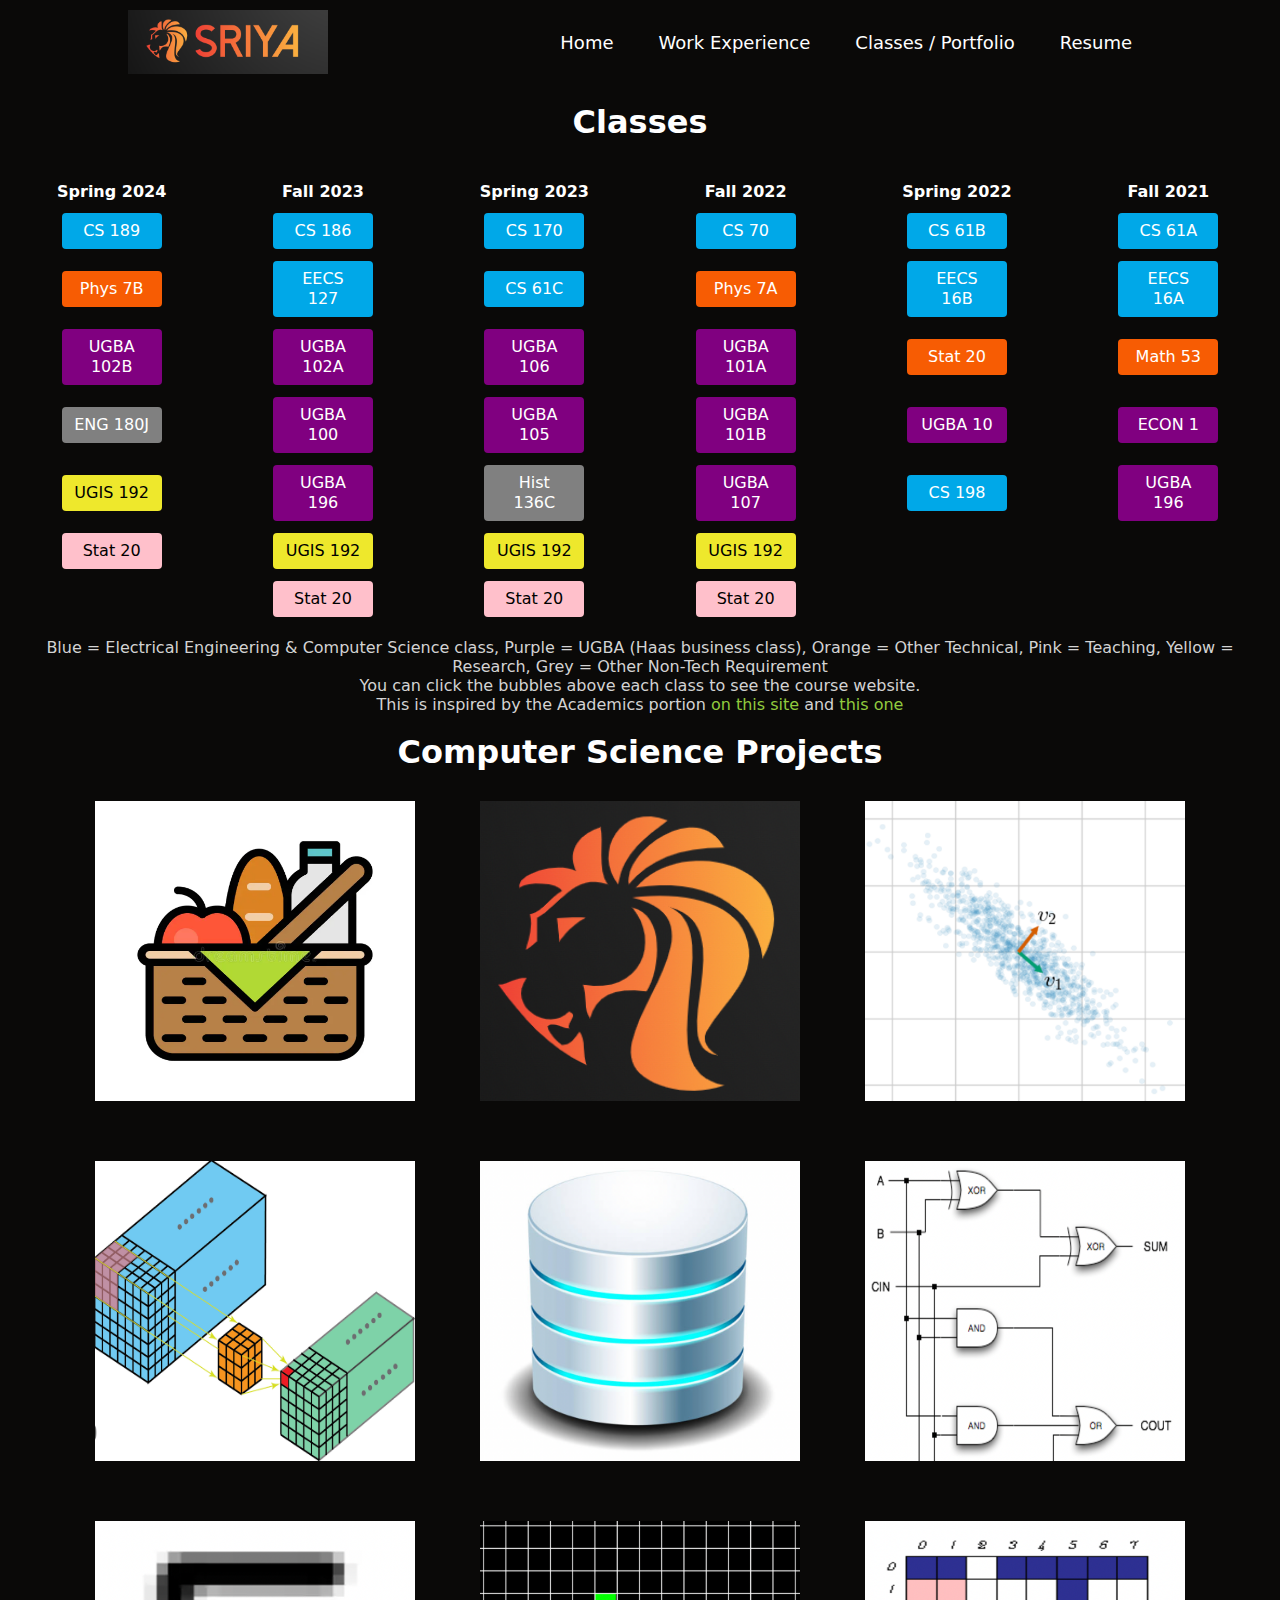
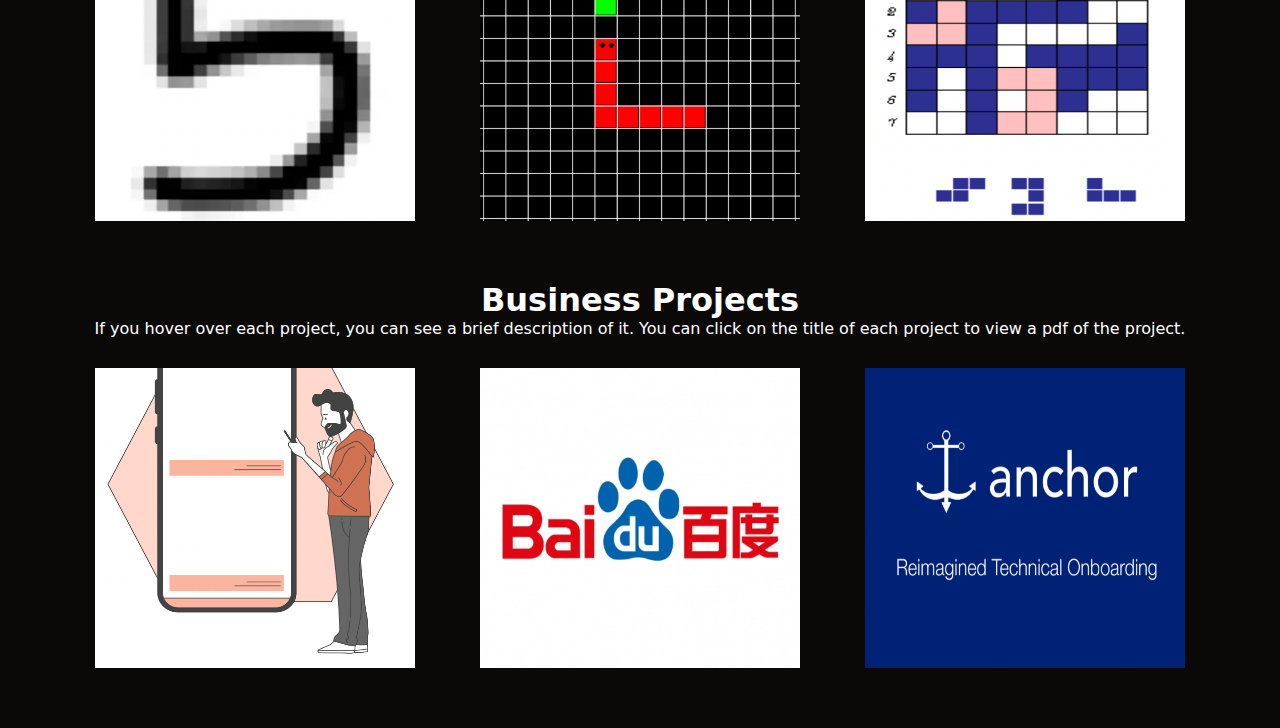
<file: classesport.html>
<!DOCTYPE html>
<html lang="en">
    <head>
        <meta charset="UTF-8">
        <meta http-equiv="X-UA-Compatible" content="IE=edge">
        <meta name="viewport" content="width=device-width, initial-scale=1.0">
        <title>Sriya Kappagantu - Work Experience</title>
        <link rel="icon" type="image/x-icon" href="images/justlion.png">
        <link rel="stylesheet" href="style.css">
    </head>
    <body>
        <div class="container">
            <nav> 
                <img src="images/logo2.png" alt="Sriya" class="logo">
                <ul>
                    <li> <a href="index.html">Home</a></li>
                    <li> <a href="workexperience.html">Work Experience</a></li>
                    <li> <a href="classesport.html">Classes / Portfolio</a></li>
                    <li> <a href="resume.html">Resume</a></li>
                </ul>
            </nav>
        </div>
        <div class="classes">
            <br />
            <h1> Classes </h1> <br />
            <br />
            <div class="table-holder">
                <table class="table">
                    <thead>

                        <th>Spring 2024</th>
                        <th>Fall 2023</th>
                        <th>Spring 2023</th>
                        <th>Fall 2022</th>
                        <th>Spring 2022</th>
                        <th>Fall 2021</th>
                        
                    </thead>
                    <tbody>
                        <tr>
                            <td>
                                <button type="button" class="btn btn-blue tooltip">CS 189
                                    <span class="tooltiptext">
                                    <a href="https://people.eecs.berkeley.edu/~jrs/189/">  Machine Learning  </a>
                                    </span>
                                </button>
                            </td>
                            <td>
                                <button type="button" class="btn btn-blue tooltip">CS 186
                                    <span class="tooltiptext">
                                    <a href="https://cs186berkeley.net/">Database Systems</a>
                                    </span>
                                </button>
                            </td>
                            <td>
                                <button type="button" class="btn btn-blue tooltip">CS 170
                                    <span class="tooltiptext">
                                    <a href="https://cs170.org/">Efficient Algorithms</a>
                                    </span>
                                </button>
                            </td>
                            <td>
                                <button type="button" class="btn btn-blue tooltip">CS 70
                                    <span class="tooltiptext">
                                    <a href="https://www.eecs70.org/">Discrete Math & Probability</a>
                                    </span>
                                </button>
                            </td>
                            <td>
                                <button type="button" class="btn btn-blue tooltip">CS 61B
                                    <span class="tooltiptext">
                                    <a href="https://fa23.datastructur.es/">Data Structures</a>
                                    </span>
                                </button>
                            </td>
                            <td>
                                <button type="button" class="btn btn-blue tooltip">CS 61A
                                    <span class="tooltiptext">
                                    <a href="https://cs61a.org/">Computer Programs</a>
                                    </span>
                                </button>
                            </td>
                        </tr>
                        <tr>
                            <td>
                                <button type="button" class="btn btn-orange tooltip">Phys 7B
                                    <span class="tooltiptext">
                                    <a href="https://classes.berkeley.edu/content/2023-fall-physics-7b-001-lec-001">Electricity & Magnetism</a>
                                    </span>
                                </button>
                            </td>
                            <td>
                                <button type="button" class="btn btn-blue tooltip">EECS 127
                                    <span class="tooltiptext">
                                    <a href="https://eecs127.github.io/">Optimization Models</a>
                                    </span>
                                </button>
                            </td>

                            <td>
                                <button type="button" class="btn btn-blue tooltip">CS 61C
                                    <span class="tooltiptext">
                                    <a href="https://cs61c.org/fa23/">Computer Architecture: C, RISK-V, Parallelism & Concurrency</a>
                                    </span>
                                </button>
                            </td>
                            <td>
                                <button type="button" class="btn btn-orange tooltip">Phys 7A
                                    <span class="tooltiptext">
                                    <a href="https://classes.berkeley.edu/content/2022-spring-physics-7a-002-lec-002">Mechanics & Waves</a>
                                    </span>
                                </button>
                            </td>
                            <td>
                                <button type="button" class="btn btn-blue tooltip">EECS 16B
                                    <span class="tooltiptext">
                                    <a href="https://www.eecs16b.org/">Devices & Systems 2: Transistors, Discretization, SVD, PCA Final Project: Voice Controlled Car</a>
                                    </span>
                                </button>
                            </td>
                            <td>
                                <button type="button" class="btn btn-blue tooltip">EECS 16A
                                    <span class="tooltiptext">
                                    <a href="https://eecs16a.org/">Devices & Systems 1: Imaging, Eigenvalues, Circuits, Capacitors, Resistor, Op-Amps Built Resistive/Capacitive Touchscreens</a>
                                    </span>
                                </button>
                            </td>
                        </tr>
                        <tr>
                            <td>
                                <button type="button" class="btn btn-purple tooltip">UGBA 102B
                                    <span class="tooltiptext">
                                    <a href="https://classes.berkeley.edu/content/ugba-102b">Accounting 2</a>
                                    </span>
                                </button>
                            </td>
                            <td>
                                <button type="button" class="btn btn-purple tooltip">UGBA 102A
                                    <span class="tooltiptext">
                                    <a href="https://classes.berkeley.edu/content/ugba-102a">Accounting 1</a>
                                    </span>
                                </button>
                            </td>
                            <td>
                                <button type="button" class="btn btn-purple tooltip">UGBA 106
                                    <span class="tooltiptext">
                                    <a href="https://classes.berkeley.edu/content/2022-spring-ugba-106-001-lec-001">Marketing</a>
                                    </span>
                                </button>
                            </td>
                            <td>
                                <button type="button" class="btn btn-purple tooltip">UGBA 101A
                                    <span class="tooltiptext">
                                    <a href="https://classes.berkeley.edu/content/2022-spring-ugba-101a-001-lec-001">Microeconomics</a>
                                    </span>
                                </button>
                            </td>
                            <td>
                                <button type="button" class="btn btn-orange tooltip">Stat 20
                                    <span class="tooltiptext">
                                    <a href="https://urapprojects.berkeley.edu/detail.php?id=20146-1">Probability & Statistics: Coding in R</a>
                                    </span>
                                </button>
                            </td>
                            <td>
                                <button type="button" class="btn btn-orange tooltip">Math 53
                                    <span class="tooltiptext">
                                    <a href="https://math.berkeley.edu/~pkoroteev/math53.html">Multivariable Calculus</a>
                                    </span>
                                </button>
                            </td>
                        </tr>
                        <tr>
                            <td>
                                <button type="button" class="btn btn-gray tooltip">ENG 180J
                                    <span class="tooltiptext">
                                    <a href="https://classes.berkeley.edu/content/english-180j">The Essay</a>
                                    </span>
                                </button>
                            </td>
                            <td>
                                <button type="button" class="btn btn-purple tooltip">UGBA 100
                                    <span class="tooltiptext">
                                    <a href="https://classes.berkeley.edu/content/2023-fall-ugba-100-001-lec-001">Business Communication</a>
                                    </span>
                                </button>
                            </td>
                            <td>
                                <button type="button" class="btn btn-purple tooltip">UGBA 105
                                    <span class="tooltiptext">
                                    <a href="https://classes.berkeley.edu/content/ugba-105">Leadership</a>
                                    </span>
                                </button>
                            </td>
                            <td>
                                <button type="button" class="btn btn-purple tooltip">UGBA 101B
                                    <span class="tooltiptext">
                                    <a href="https://classes.berkeley.edu/content/2023-summer-ugba-101b-001a-lec-001a">Macroeconomics</a>
                                    </span>
                                </button>
                            </td>
                            <td>
                                <button type="button" class="btn btn-purple tooltip">UGBA 10
                                    <span class="tooltiptext">
                                    <a href="https://classes.berkeley.edu/content/ugba-10">Principles of Business</a>
                                    </span>
                                </button>
                            </td>
                            <td>
                                <button type="button" class="btn btn-purple tooltip">ECON 1
                                    <span class="tooltiptext">
                                    <a href="https://classes.berkeley.edu/content/2021-fall-econ-1-001-lec-001">Introduction to Economics</a>
                                    </span>
                                </button>
                            </td>
                        </tr>
                        <tr>
                            <td>
                                <button type="button" class="btn btn-yellow tooltip">UGIS 192
                                    <span class="tooltiptext">
                                    <a href="https://urapprojects.berkeley.edu/detail.php?id=20146-1">ML/AI Research</a>
                                    </span>
                                </button>
                            </td>
                            <td>
                                <button type="button" class="btn btn-purple tooltip">UGBA 196
                                    <span class="tooltiptext">
                                    <a href="https://met.berkeley.edu/about-met/entrepreneurship/">Entrepreneurship</a>
                                    </span>
                                </button>
                            </td>
                            <td>
                                <button type="button" class="btn btn-gray tooltip">Hist 136C
                                    <span class="tooltiptext">
                                    <a href="https://classes.berkeley.edu/content/2021-fall-history-136c-001-lec-001">Defiant Women</a>
                                    </span>
                                </button>
                            </td>
                            <td>
                                <button type="button" class="btn btn-purple tooltip">UGBA 107
                                    <span class="tooltiptext">
                                    <a href="https://classes.berkeley.edu/content/2021-spring-ugba-107-001-lec-001">Business Ethics</a>
                                    </span>
                                </button>
                            </td>
                            <td>
                                <button type="button" class="btn btn-blue tooltip">CS 198
                                    <span class="tooltiptext">
                                    <a href="https://fullstackdecal.com/">Web Development DeCal</a>
                                    </span>
                                </button>
                            </td>
                            <td>
                                <button type="button" class="btn btn-purple tooltip">UGBA 196
                                    <span class="tooltiptext">
                                    <a href="https://met.berkeley.edu/about-met/">Innovation of Established and New firms: Analyzed Cases such as Kodak, Timex</a>
                                    </span>
                                </button>
                            </td>
                        </tr>
                        <tr>
                            <td>
                                <button type="button" class="btn btn-pink tooltip">Stat 20
                                    <span class="tooltiptext">
                                    <a href="https://urapprojects.berkeley.edu/detail.php?id=20146-1">Tutor/Teaching Assistant</a>
                                    </span>
                                </button>
                            </td>
                            <td>
                                <button type="button" class="btn btn-yellow tooltip">UGIS 192
                                    <span class="tooltiptext">
                                    <a href="https://urapprojects.berkeley.edu/detail.php?id=20146-1">ML/AI Research</a>
                                    </span>
                                </button>
                            </td>
                            <td>
                                <button type="button" class="btn btn-yellow tooltip">UGIS 192
                                    <span class="tooltiptext">
                                    <a href="https://urapprojects.berkeley.edu/detail.php?id=18812-1">Business Research</a>
                                    </span>
                                </button>
                            </td>
                            <td>
                                <button type="button" class="btn btn-yellow tooltip">UGIS 192
                                    <span class="tooltiptext">
                                    <a href="https://urapprojects.berkeley.edu/detail.php?id=18812-1">Business Research</a>
                                    </span>
                                </button>
                            </td>
                            
                        </tr>
                        <tr>
                            <td></td>
                            <td>
                                <button type="button" class="btn btn-pink tooltip">Stat 20
                                    <span class="tooltiptext">
                                    <a href="https://urapprojects.berkeley.edu/detail.php?id=20146-1">Tutor/Teaching Assistant</a>
                                    </span>
                                </button>
                            </td>
                            <td>
                                <button type="button" class="btn btn-pink tooltip">Stat 20
                                    <span class="tooltiptext">
                                    <a href="https://urapprojects.berkeley.edu/detail.php?id=20146-1">Tutor/Teaching Assistant</a>
                                    </span>
                                </button>
                            </td>
                            <td>
                                <button type="button" class="btn btn-pink tooltip">Stat 20
                                    <span class="tooltiptext">
                                    <a href="https://urapprojects.berkeley.edu/detail.php?id=20146-1">Tutor/Teaching Assistant</a>
                                    </span>
                                </button>
                            </td>
                        </tr>
                    </tbody>
                    <caption> 
                        <br/>
                        Blue = Electrical Engineering & Computer Science class, 
                        Purple = UGBA (Haas business class), Orange = Other Technical, Pink = Teaching, Yellow = Research, 
                        Grey = Other Non-Tech Requirement<br />
                        You can click the bubbles above each class to see the course website. <br />
                        This is inspired by the Academics portion <a href="https://jonmurata.me/#">on this site</a> and 
                        <a href="https://www.aniruthn.com/teaching">this one</a>
                        <br />
                        <br />
                    </caption>
                </table>
            </div>
        </div>
        <div class="projects-all">
        <h1>Computer Science Projects</h1>
        <p> </p>
        <div class="projects">
            <div class="row">
                <div class="project">
                    <img src="images/fruitbasket.png" alt="">
                    <div class="description">
                        <a href="https://inventory-management-pearl-zeta.vercel.app/"> <h3>AI Pantry Manager</h3> </a>
                        <p> Pantry manager using Next JS, Firebase Backend, and Material UI. Use Open AI to generate 
                            recipies based on the ingredients in the pantry.
                        </p>
                    </div>
                </div>
                <div class="project">
                    <img src="images/justlion.png" alt="">
                    <div class="description">
                        <a href="https://github.com/sriyatheperson/sriyatheperson.github.io"> <h3>Personal Website</h3> </a>
                        <p> Built a personal website to display projects, classes, and resume.
                        </p>
                    </div>
                </div>
                <div class="project">
                    <img src="images/pca.png" alt="">
                    <div class="description">
                        <h3>IM2SPAIN</h3> 
                        <p> Implemented PCA & SVDs to convert Image data across dimensions. Implemented 
                            knn algorithm and optimized for bias-variance trade off. 
                        </p>
                    </div> 
                </div>
            </div>
        </div>
        <div class="projects">
            <div class="row">
                <div class="project">
                    <img src="images/kernel.png" alt="">
                    <div class="description">
                        <h3>CNN & Kernels</h3>
                        <p>Implemented Relu Activation, Softmax Activation, backpropagation, a two-layer 
                            fully connected neural network, convolution, and kernels with max pooling 
                            and average pooling from scratch (without using any pre-implemented libraries).
                        </p>
                    </div>
                </div>
                <div class="project">
                    <img src="images/dbicon.png" alt="">
                    <div class="description">
                        <h3>RookieDB</h3>
                        <p>Built a database implementation that supports B+ tree indices, efficient join algorithms, 
                            query optimization, multigranularity locking, and database recovery. Used Java and SQL.
                        </p>
                    </div>
                </div>
                <div class="project">
                    <img src="images/61c.png" alt="">
                    <div class="description">
                        <h3>CPU</h3> 
                        <p>Built a CPU that executes RISK-V instructions such as add, load byte, branching. Implemented 
                            a two stage pipeline to fetch the instruction and execute it. Used Logism for circuits.
                        </p>
                    </div> 
                </div>
            </div>
        </div>
        <div class="projects">
            <div class="row">
                <div class="project">
                    <img src="images/five.png" alt="">
                    <div class="description">
                        <h3>Classify</h3>
                        <p>Completed RISK-V project to classify handwritten digits with a simple machine learning algorithm.</p>
                    </div>
                </div>
                <div class="project">
                    <img src="images/snek.png" alt="">
                    <div class="description">
                        <h3>Snake</h3>
                        <p>Built the snake game (consisting of snakes, walls, and fruits) using C.
                        </p>
                    </div>
                </div>
                <div class="project">
                    <img src="images/blocks.png" alt="">
                    <div class="description">
                        <h3>Blocks Game</h3> 
                        <p>Built blocks game similar to tetris using Java.</p>
                    </div>
                </div>  
            </div>
        </div>

        <h1>Business Projects</h1>
        <p>If you hover over each project, you can see a brief description of it. 
            You can click on the title of each project to view a pdf of the project.</p>
        <div class="projects">
            <div class="row">
                <div class="project">
                    <img src="images/foodling.png" alt="">
                    <div class="description">
                        <a href="https://drive.google.com/file/d/1vdhLaA1QyhVR5a1wOH0_hk99Ibd6c6eL/view?usp=sharing"> <h3>Foodlink</h3> </a>
                        <p> Product Management case to re-imagine an app for food and travel targeting GenZ 
                            & resolve disagreements of a company's teams. 
                            Designed an app for GenZ to connect with their cultural roots 
                            and their various friend groups using food as a vessel. Mission to connect people to 
                            each other and the past through food.
                            <br/> (Completed within 24 hours for the timed 
                            Spotify, Morgan & Stanley & Kaiser Permanente case competition)
                        </p>
                    </div>
                </div>
                <div class="project">
                    <img src="images/baidu.png" alt="">
                    <div class="description">
                        <a href="https://drive.google.com/file/d/1G1EcOBn1Qgu8zOmlUmw61kD60eMyCkYX/view?usp=sharing"> <h3>Baidu Case Competition</h3> </a>
                        <p>Won Second Place in the Baidu Case Competition, conducting a detailed analysis of 
                            Baidu's app Facemoji. Pointed out issues with Facemoji's usage of AI and recommended 
                            a new mental-health based vision for them to connect with their Adult GenZ audience.
                        </p>
                    </div> 
                </div>

                <div class="project">
                    <img src="images/anchor.png" alt="">
                    <div class="description">
                        <a href="https://drive.google.com/file/d/1pknpqfGb-Y3Dv0L2yTZtKsTjsSuRVvPR/view?usp=sharing"> 
                            <h3>Anchor</h3> </a>
                        <p>Designed a solution to long technical onboarding procedures.</p>
                    </div>
                </div>
                     
            </div>
        </div>



    </div>
    </body>

</html>
</file>
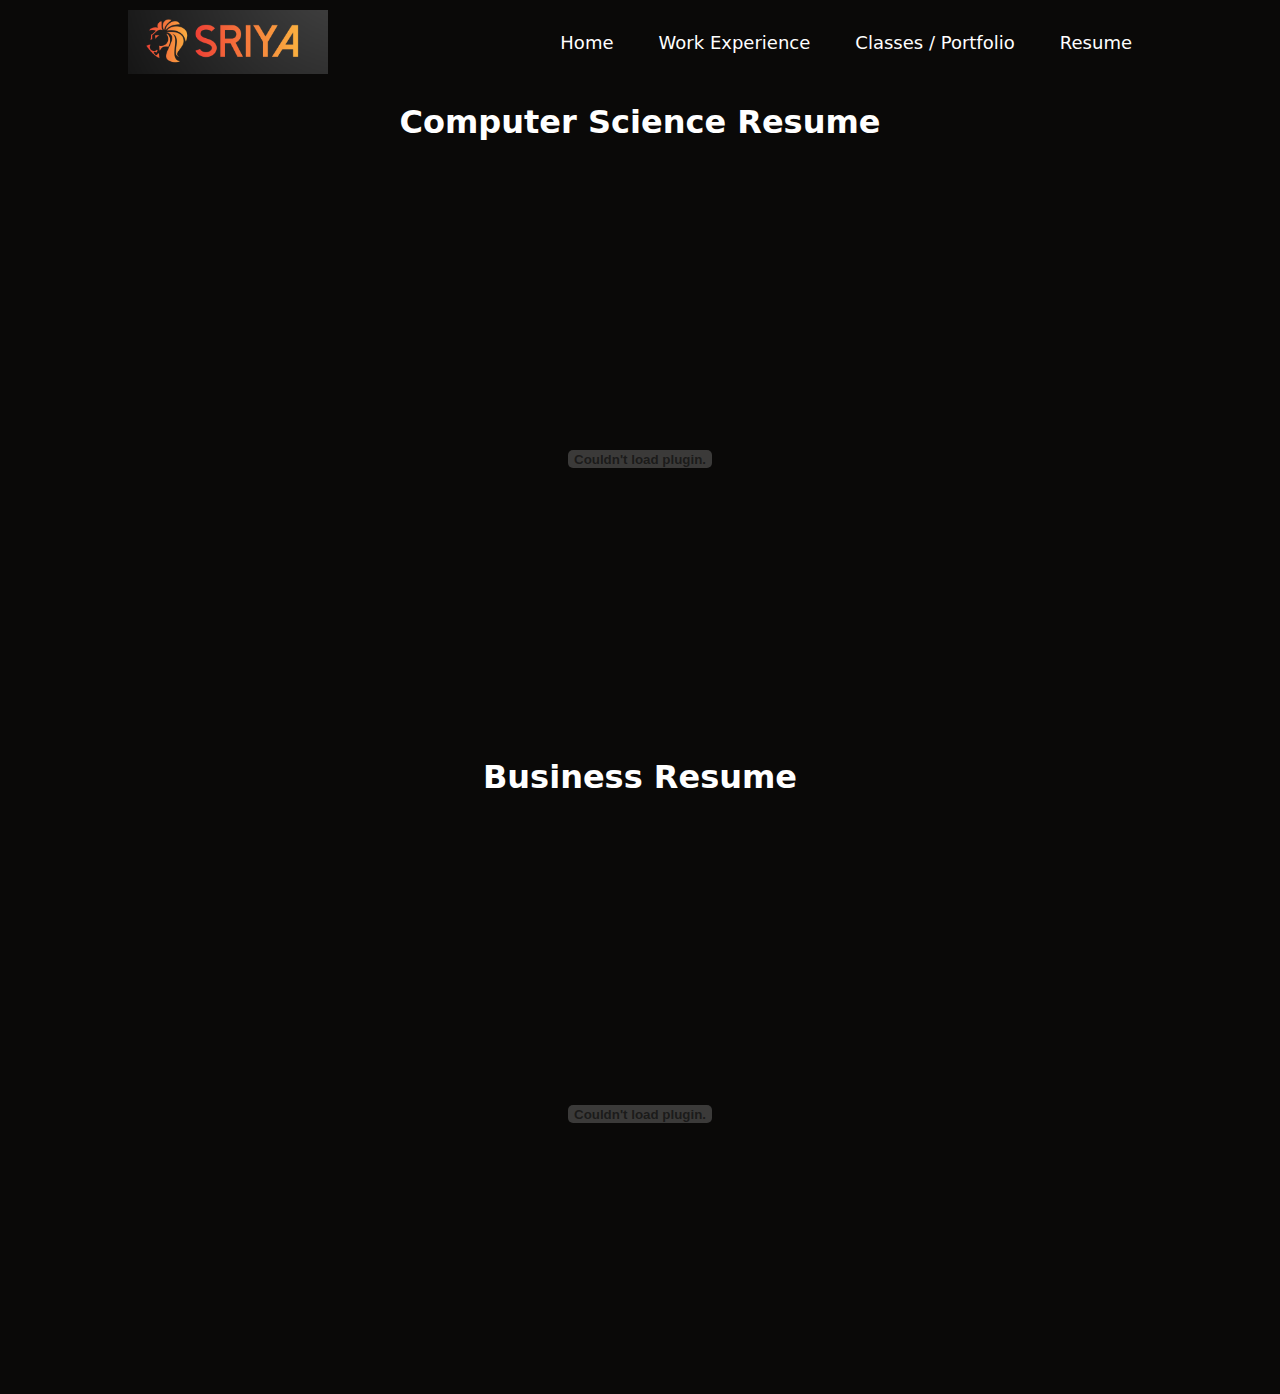
<file: resume.html>
<!DOCTYPE html>
<html lang="en">
    <head>
        <meta charset="UTF-8">
        <meta http-equiv="X-UA-Compatible" content="IE=edge">
        <meta name="viewport" content="width=device-width, initial-scale=1.0">
        <title>Sriya Kappagantu - Work Experience</title>
        <link rel="icon" type="image/x-icon" href="images/justlion.png">
        <link rel="stylesheet" href="style.css">
    </head>
    <body>
        <div class="container">
            <nav> 
                <img src="images/logo2.png" alt="Sriya" class="logo">
                <ul>
                    <li> <a href="index.html">Home</a></li>
                    <li> <a href="workexperience.html">Work Experience</a></li>
                    <li> <a href="classesport.html">Classes / Portfolio</a></li>
                    <li> <a href="resume.html">Resume</a></li>
                </ul>
            </nav>
        </div>
        <div class="resume">
            <br />
            <h1>Computer Science Resume</h1> <br />
            <br />
            <div class="res-elems">
                <object class="pdf" 
                        data=
            "https://d297710481.cbaul-cdnwnd.com/beff6353ad2fde21b2fb427cb587418d/200000001-1645216454/CS%20Resume%20%5B5_15_2024%5D.pdf?ph=d297710481"
                        width="800"
                        height="500">
                </object>
            </div>
            <br />
            <h1>Business Resume</h1> <br />
            <br />
            <div class="res-elems">
                <object class="pdf" 
                        data=
            "https://d297710481.cbaul-cdnwnd.com/beff6353ad2fde21b2fb427cb587418d/200000000-dcbe0dcbe3/Business%20Resume%20%5B5_15_2024%5D%20%281%29.pdf?ph=d297710481"
                        width="800"
                        height="500">
                </object>
            </div>

        </div>

    </body>

</html>
</file>
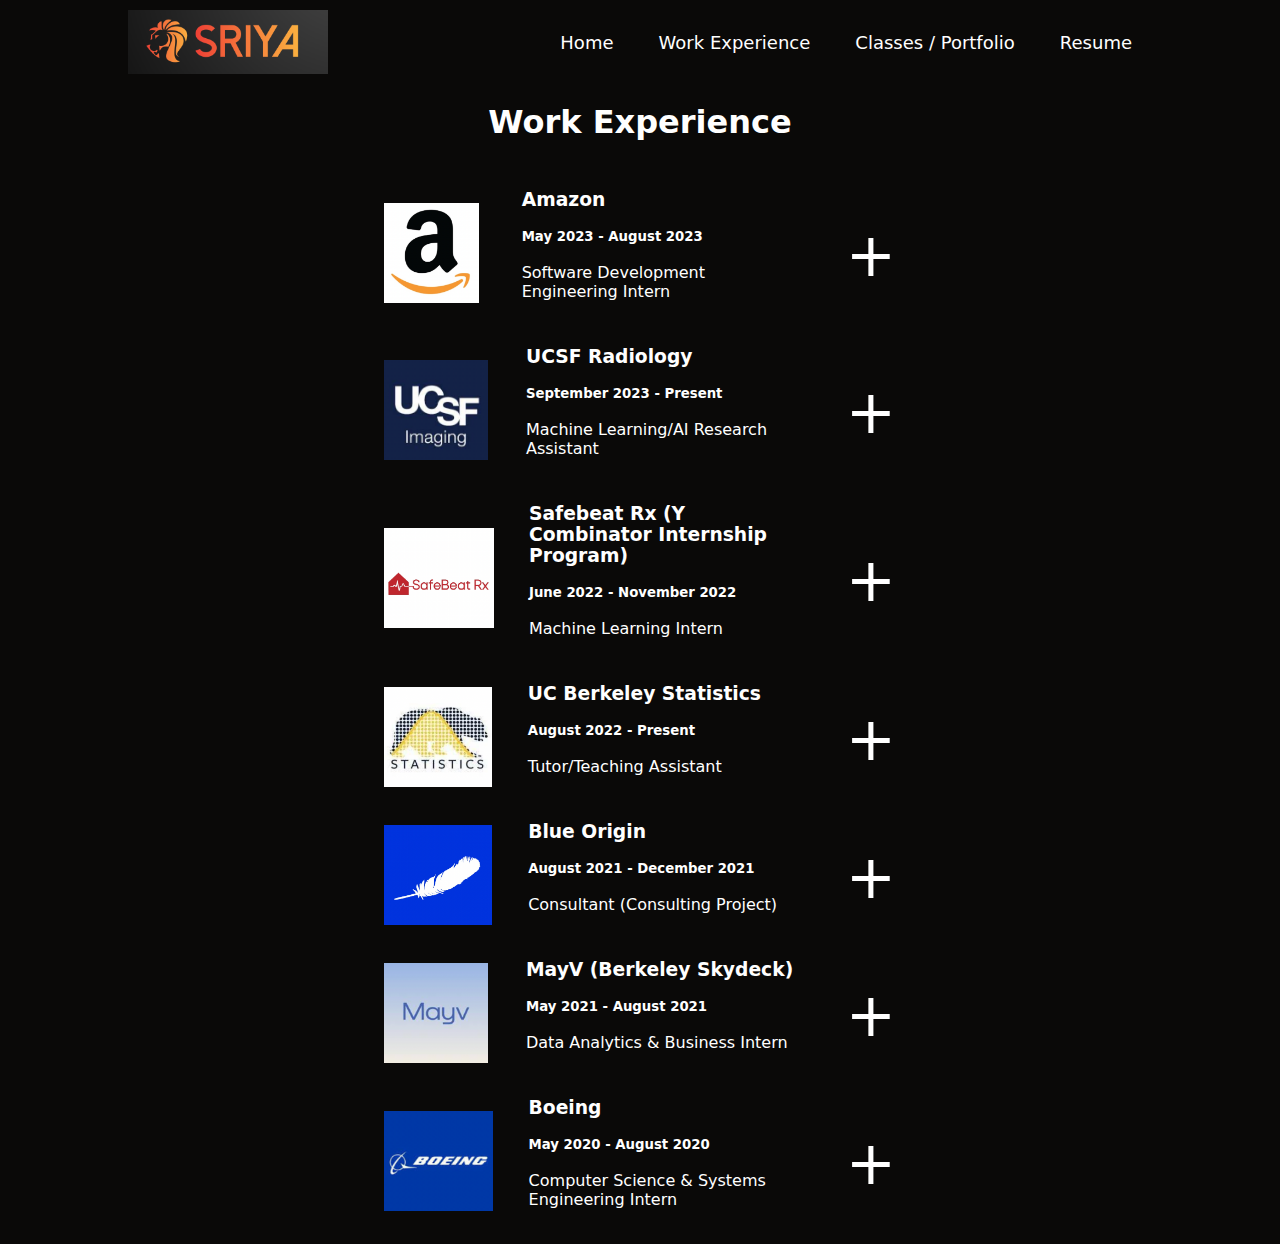
<file: workexperience.html>
<!DOCTYPE html>
<html lang="en">
    <head>
        <meta charset="UTF-8">
        <meta http-equiv="X-UA-Compatible" content="IE=edge">
        <meta name="viewport" content="width=device-width, initial-scale=1.0">
        <title>Sriya Kappagantu - Work Experience</title>
        <link rel="icon" type="image/x-icon" href="images/justlion.png">
        <link rel="stylesheet" href="style.css">
    </head>
    <body>
        <div id="work-header">
            <div class="container">
                <nav> 
                    <img src="images/logo2.png" alt="Sriya" class="logo">
                    <ul>
                        <li> <a href="index.html">Home</a></li>
                        <li> <a href="workexperience.html">Work Experience</a></li>
                        <li> <a href="classesport.html">Classes / Portfolio</a></li>
                        <li> <a href="resume.html">Resume</a></li>
                    </ul>
                </nav>
            </div>
        
            <div class="work-header-text">
                <br />
                <h1> Work Experience </h1> <br />
                <br />
                <div class="work-row">
                    <div class="work-list-img">
                        <img src="images/amazon.png" alt="">
                    </div>
                    <div class="work-list-text">
                        <h3>Amazon</h3> <br />
                        <h5> May 2023 - August 2023</h5> <br />
                        <p>  Software Development Engineering Intern </p> <br />
                    </div>
                    <button type="button" class="collapsible"> + </button>
                     <div class="content">
                         <p> 

                            <ul>
                                <li>
                                    I designed and developed an Android application alongside external 
                                    services that streamlined a labor-intensive four-hour procedure, bringing significant weekly time 
                                    savings to the team.
                                </li>

                                <li>
                                    I meticulously weighed architecture options, researching the prior solutions to this 
                                    problem extensively and understanding where they failed. I designed my application to 
                                    address data privacy and memory utilization issues. Due to my detailed research, I was able to answer 
                                    developer questions by myself, justifying my design choices.
                                </li>

                                <li>
                                    Despite initial reservations about entrusting an intern with a complex app project, I rapidly 
                                    self-learned Android development and presented a prototype in the early design phase. 
                                    Throughout the development, I tackled numerous challenges, from dependency issues to communication 
                                    breakdowns between services. My proactive approach to problem-solving, combined with regular 
                                    updates and effective collaboration, enabled me to deliver a fully-functional Android application 
                                    and two accompanying services by the internship's end.
                                </li>


                            </ul>
                            
                            
                    </div>
                    
                </div>
                <div class="work-row">
                    <div class="work-list-img">
                        <img src="images/ucsf.png" alt="">
                    </div>
                    <div class="work-list-text">
                        <h3> UCSF Radiology </h3> <br />
                            <h5> September 2023 - Present </h5> <br />
                            <p>  Machine Learning/AI Research Assistant </p> <br />
                    </div>
                    <button type="button" class="collapsible"> + </button>
                    <div class="content">
                        <p> Build Machine learning algorithms for radiology applications. 
                            Worked on custom deep learning algorithms using PyTorch and use natural language 
                            processing and image generation for Radiology Reports.
                            Developing an algorithm to interpret Radiology CT scans.
                        </p>
                    </div>
                </div>
                <div class="work-row">
                    <div class="work-list-img">
                        <img src="images/safebeat.png" alt="">
                    </div>
                    <div class="work-list-text">
                        <h3> Safebeat Rx (Y Combinator Internship Program) </h3> <br />
                            <h5> June 2022 - November 2022 </h5> <br />
                            <p>  Machine Learning Intern </p> <br />
                    </div>
                    <button type="button" class="collapsible"> + </button>
                    <div class="content">
                        <p> 
                            <ul>
                                <li>
                                    I designed machine learning models to detect the features of an ECG, referring 
                            to methods in past research papers and implementing my own ideas. I focused on 
                            complex ECG problems, such as signal cleanup and noise detection, devising signal 
                            processing and machine learning solutions to them.
                                </li>

                                <li>
                                    Investigated and constantly iterated on complex issues like resolving a 
                                    lower accuracy on a feature detection due to wandering baseline.
                                </li>
                                
                                <li>
                                    Proposed and experimented with several time-saving optimizations in my 
                                “out of curiosity” investigations of current machine
                                learning models and processes. Even contributed one such optimization 
                                during the interview process which was subsequently integrated into the codebase 
                                and utilized for developing all ECG algorithms.
                                </li>
                            </ul>
                        </p>
                    </div>
                </div>
                <div class="work-row">
                    <div class="work-list-img">
                        <img src="images/stats.png" alt="">
                    </div>
                    <div class="work-list-text">
                        <h3> UC Berkeley Statistics </h3> <br />
                            <h5> August 2022 - Present </h5> <br />
                            <p>  Tutor/Teaching Assistant </p> <br />
                    </div>
                    <button type="button" class="collapsible"> + </button>
                    <div class="content">
                        <p> As a tutor for Statistics 20, I assist the professor during class in teaching content 
                            and resolving students’ questions. I also hold office hours to answer students’ questions. 
                            When students ask me a question, I always check their conceptual understanding and 
                            re-teach them the concepts they do not understand so that they can find the answers to 
                            their questions themselves. The students always appreciate this more than simply explaining 
                            the correct answer and I can see that they have an improved understanding of the subject they 
                            can use on future problems. Seeing students reach this point of greater understanding always 
                            brings me great excitement and enhances my own understanding of statistics and coding further.

                        </p>
                    </div>
                </div>
                <div class="work-row">
                    <div class="work-list-img">
                        <img src="images/blueorigin.png" alt="">
                    </div>
                    <div class="work-list-text">
                        <h3> Blue Origin </h3> <br />
                            <h5> August 2021 - December 2021 </h5> <br />
                            <p>  Consultant (Consulting Project) </p> <br />
                    </div>
                    <button type="button" class="collapsible"> + </button>
                    <div class="content">
                        <p> I worked with my fellow students to analyze the strategic positioning of Blue Origin in the aerospace 
                            industry, analyzing its strengths, weaknesses, and the posture of its competitors. We then recommended 
                            a detailed plan to make Blue-Origin the AWS of space, going from supporting startups in space-based 
                            solar power to supporting several other emerging opportunities in space. This involved defining a 
                            framework of success factors for space companies and analyzing Blue Origin’s competitors with these 
                            factors, compiling a detailed index of space based solar power companies, and researching strategic 
                            acquisitions and partnerships for Blue Origin. 
                            We presented our plan in front of Blue Origin executives and garnered praise for our final report.

                        </p>
                    </div>
                </div>
                <div class="work-row">
                    <div class="work-list-img">
                        <img src="images/mayv.png" alt="">
                    </div>
                    <div class="work-list-text">
                        <h3> MayV (Berkeley Skydeck) </h3> <br />
                            <h5> May 2021 - August 2021 </h5> <br />
                            <p>  Data Analytics & Business Intern </p> <br />
                    </div>
                    <button type="button" class="collapsible"> + </button>
                    <div class="content">
                        <p> I created insightful reports on the growth of the MayV App, analyzing user acquisition, 
                            retention, engagement, and content quality. I not only built reports to observe factors 
                            assigned to me, but also experimented with my own reports. For example, I saw that users 
                            tended to drop off during the process of signing up for the account. After looking at the app, 
                            I saw that the sign up process was very long and required lots of information from the user 
                            which could possibly make them disinterested. I recommended that MayV shorten this process. Furthermore, 
                            I also investigated the pattern between users receiving emails from MayV and their usage of the app. 
                            Due to my creative thinking, I was able to bring a new perspective to the company and gained praise 
                            from the co-founder. 

                        </p>
                    </div>
                </div>
                <div class="work-row">
                    <div class="work-list-img">
                        <img src="images/boeing.png" alt="">
                    </div>
                    <div class="work-list-text">
                        <h3> Boeing </h3> <br />
                            <h5> May 2020 - August 2020 </h5> <br />
                            <p>  Computer Science & Systems Engineering Intern </p> <br />
                    </div>
                    <button type="button" class="collapsible"> + </button>
                    <div class="content">
                        <p> I completed a project to model how Amazon could use drones for package delivery within 
                            Federal-Aviation-Administration constraints. I experimented with multiple technologies 
                            such as mother drones to constantly observe delivery drones. I used computer simulations 
                            and modeling to test the cost-effectiveness of my designs, building astrophysics models 
                            for the drones and computer-processing models for the mother drone surveillance cameras. 
                            I presented my project to Boeing engineers and was awarded for having the best presentation skills. 
                            I was also selected to be the leader of my intern-team and lead our project to design a robot to 
                            prevent mercury poisoning by removing mercury from rivers.
                        </p>
                    </div>
                </div>
            </div>
        </div>
        <script>
            var coll = document.getElementsByClassName("collapsible");
            var i;
            
            for (i = 0; i < coll.length; i++) {
              coll[i].addEventListener("click", function() {
                this.classList.toggle("active");
                var content = this.nextElementSibling;
                if (content.style.maxHeight != 0 && content.style.maxHeight != "0px"){
                    content.style.maxHeight = "0px";
                } else {
                    content.style.maxHeight = "1000px";
                }
              });
            }
        </script>



    </body>


</html>
</file>
<file: style.css>
*{
    margin: 0;
    padding: 0;
    font-family: ui-sans-serif,system-ui,-apple-system,BlinkMacSystemFont,Segoe UI,Roboto,Helvetica Neue,
    Arial,Noto Sans,sans-serif,Apple Color Emoji,Segoe UI Emoji,Segoe UI Symbol,Noto Color Emoji;
    box-sizing: border-box;    
}
body{
    background: #0A0908;
    color: white;
}
#header{
    width: 100%;
    height: 100vh;
    background-image: url(images/sriyahands.png);
    background-size: cover;
    background-position: center;
}
.container{
    padding: 10px 10%;

}

nav{
    display: flex;
    align-items: center;
    justify-content: space-between;
    flex-wrap: wrap;
}

.logo{
    width: 200px;
}

nav ul li{
    display: inline-block;
    list-style: none;
    margin: 10px 20px;
}

nav ul li a{
    color: white;
    text-decoration: none;
    font-size: 18px;
    position: relative;
}

nav ul li a::after{
    content: '';
    width: 0;
    height: 3px;
    background: #F75C03;
    position: absolute;
    left: 0;
    bottom: -6px;
    transition: 0.5s;
}

nav ul li a:hover::after{
    width: 100%;
}

.header-text{
    margin-top: 20%;
    font-size: 30px;
    margin-left: 10%;
}
.header-text h1{
    font-size: 60px;
    margin-top: 20px;
    text-transform: uppercase;
}

.rotating-jobs{
    color: #F75C03;
    text-transform: uppercase;
    height: 30px;
    overflow: hidden;
}

.rotating-jobs span{
    position: relative;
    animation: animation 10s ease infinite;
}

@keyframes animation {
    0%,
    100%{
        top: 0;
    }
    20%{
        top: 0;
    }
    25%{
        top: -40px;
    }
    40%{
        top: -40px;
    }
    45%{
        top: -77px;
    }
    60%{
        top: -77px;
    }
    65%{
        top: -110px;
    }
    80%{
        top: -110px;
    }
    85%{
        top: -150px;
    }
}



/*-----about-----*/

#about{
    padding: 80px 0;

}
.row{
    display: flex;
    justify-content: space-between;
    flex-wrap: wrap;
}

.about-col-1{
    flex-basis: 35%;
}

.about-col-1 img{
    width: 100%;
    border-radius: 10px;
}

.about-col-2{
    flex-basis: 60%;
}

.about-heading{
    font-size: 60px;
    font-weight: 600;
    color: white;
}

.link{
    color: #91CB3E;
    text-decoration: none;
}
.link:hover{
    color: darkgrey;
}
mark{
    color: #F75C03;
    background-color: #0A0908;
}


/*-----work experience-----*/

#work-header{
    background: #0A0908;
}

.work-header-text h1{
    text-align: center;
} 


.work-row{
    display: flex;
    justify-content: space-between;
    flex-wrap: wrap;
    align-items: center;
    padding: 10px 30%;
}

.content ul {
    margin-left: 0.75em;
    text-align: left;
 }


.work-list-img img{
    height: 100px;
    flex-basis: 35%;
}

.work-list-text{
    flex-basis: 55%;
}

.plus-img img{
    height: 50px;
}


.collapsible {
    cursor: pointer;
    background-color: #0A0908;
    outline: none;
    padding: 0;
    border: none;
    background: none;
    color: white;
    font-size: 60px;
    position: relative;
}

.active, .collapsible:hover {
    color: #F75C03;
}

.content {
    padding: 3px 10px;
    display: block;
    max-height: 0px;
    overflow: hidden;
    transition: max-height 300ms ease-in;
}

/*-----classes-----*/
.classes h1{
    text-align: center;
}

.table-holder{
    display: block;
    width: 100%;
    overflow-x: scroll;
    padding-left: 5px;
    padding-right: 5px;
}

.table {
    width: 100%;
}

.table caption {
    color: lightgray;
    caption-side: bottom;
}

.table caption a{
    color: #91CB3E;
    text-decoration: none;
}

.table thead{
    height: 20px;
}

.table thead th{
    width: 100px;
    align-items: center;
}

.table tbody tr td{
    vertical-align: center;
    text-align: center;
    padding-top: 10px;
}

.btn-blue{
    background-color: #00a8e8;
    color: white;
}

.btn-yellow{
    background-color: #EEE82C;
    color: black;
}

.btn-pink{
    background-color: pink;
}

.btn-orange{
    background-color:#F75C03;
    color: white;
}

.btn-green{
    background-color: #91CB3E;
    color: white;
}

.btn-purple{
    background-color: purple;
    color: white;
}

.btn-gray{
    background-color: gray;
    color: white;
}


.btn {
    display: inline-block;
    border-radius: 0;
    font-weight: 400;
    text-align: center;
    vertical-align: middle;
    outline: none;
    border: none;
    padding: 0.5rem 0.75rem;
    font-size: 1rem;
    line-height: 1.25;
    border-radius: 0.25rem;
    width: 100px;
    border: none;
    cursor: pointer;
    transition: all ease-in-out 0.005s;   
}


.tooltip {
    position: relative;
    display: inline-block;
}

.tooltip .tooltiptext a{
    color: #fff;
    text-decoration: none;
}

.tooltip .tooltiptext {
    visibility: hidden;
    width: 200px;
    background-color: black;
    text-align: center;
    padding: 5px 0;
    border-radius: 6px;
    bottom: 100%;
    left: 50%;
    margin-left: -100px; /* Use half of the width (120/2 = 60), to center the tooltip */
    /* Position the tooltip text - see examples below! */
    position: absolute;
    z-index: 1;
}

/* Show the tooltip text when you mouse over the tooltip container */
.tooltip:hover .tooltiptext {
    visibility: visible;
}
.tooltip:hover .tooltiptext a:hover {
    color: #00a8e8;
}


/*-----projects-----*/

.projects-all h1{
    text-align: center;
}

.projects-all p{
    text-align: center;
}

.row{
    align-items: center;
    text-align: center;
    display: flex;
    flex-wrap: wrap;
    justify-content:space-evenly;
    margin:30px;
    
}

.project {
    display: flex;
    position: relative;
    align-items: center;
    text-align: center;
    padding-bottom: 30px;
}

.row .project img{
    height: 300px;
    width: 320px;
    align-items: center;
    position: relative;
    cursor: pointer;
}

.project .description{
    color: black;
    text-align: center;
    position: absolute;
    align-items: center;
    justify-content: center;
    height: 300px;
    background:#f75c03bc;
    visibility: hidden;
    transition: 3ms;
    cursor: pointer;
    padding: 10px;
}

.project:hover .description{
    visibility: visible;
    opacity: 1;
}

.description h3{
    padding: 15px;
    height: 20%;
    color: black;
}

.description a{
    text-decoration: none;
}

.description a h3:hover{
    color:#00a8e8;
    text-decoration: none;
}


/*-----resume-----*/

.resume h1{
    text-align: center;
}

.res-elems{
    align-items: center;
    text-align: center;
    display: flex;
    flex-wrap: wrap;
    justify-content:space-evenly;
    margin:30px;
}

.res-elems img {
    height: 300px;
    border-radius: 15px;
}
</file>
